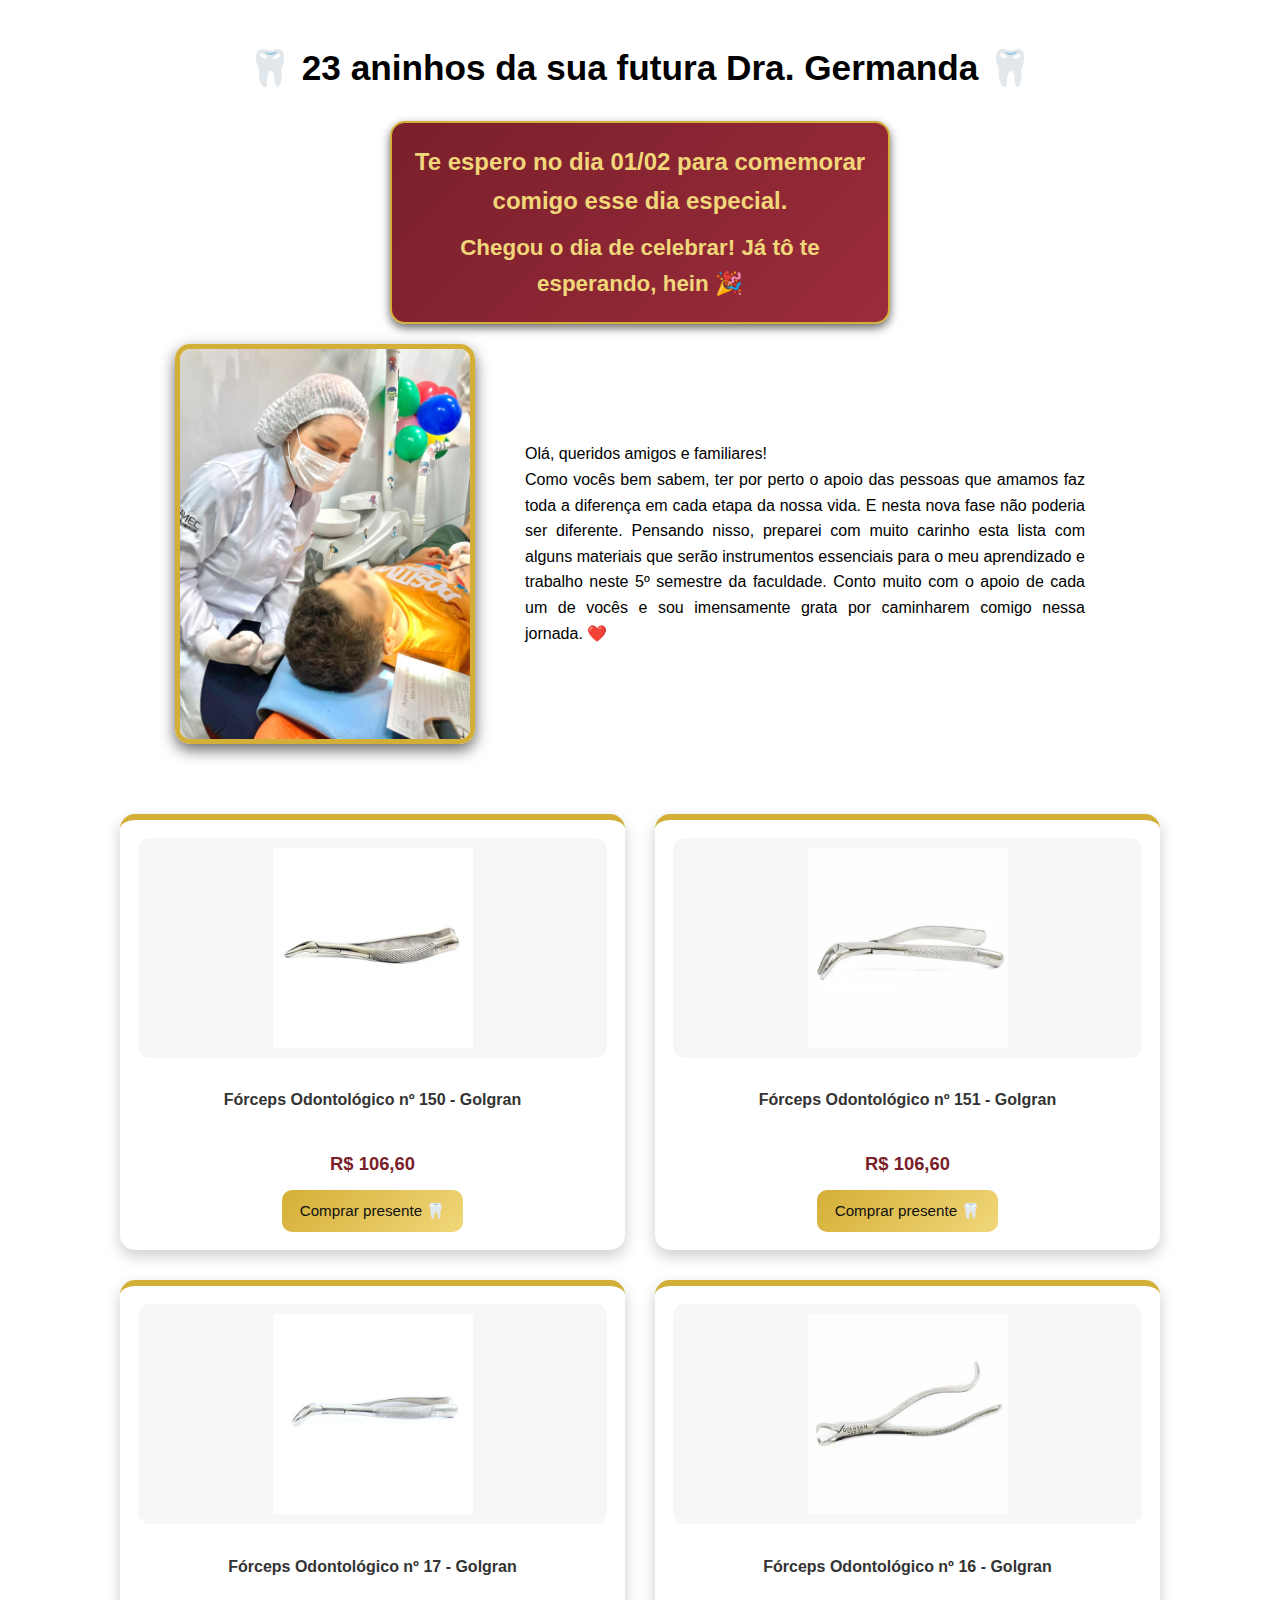
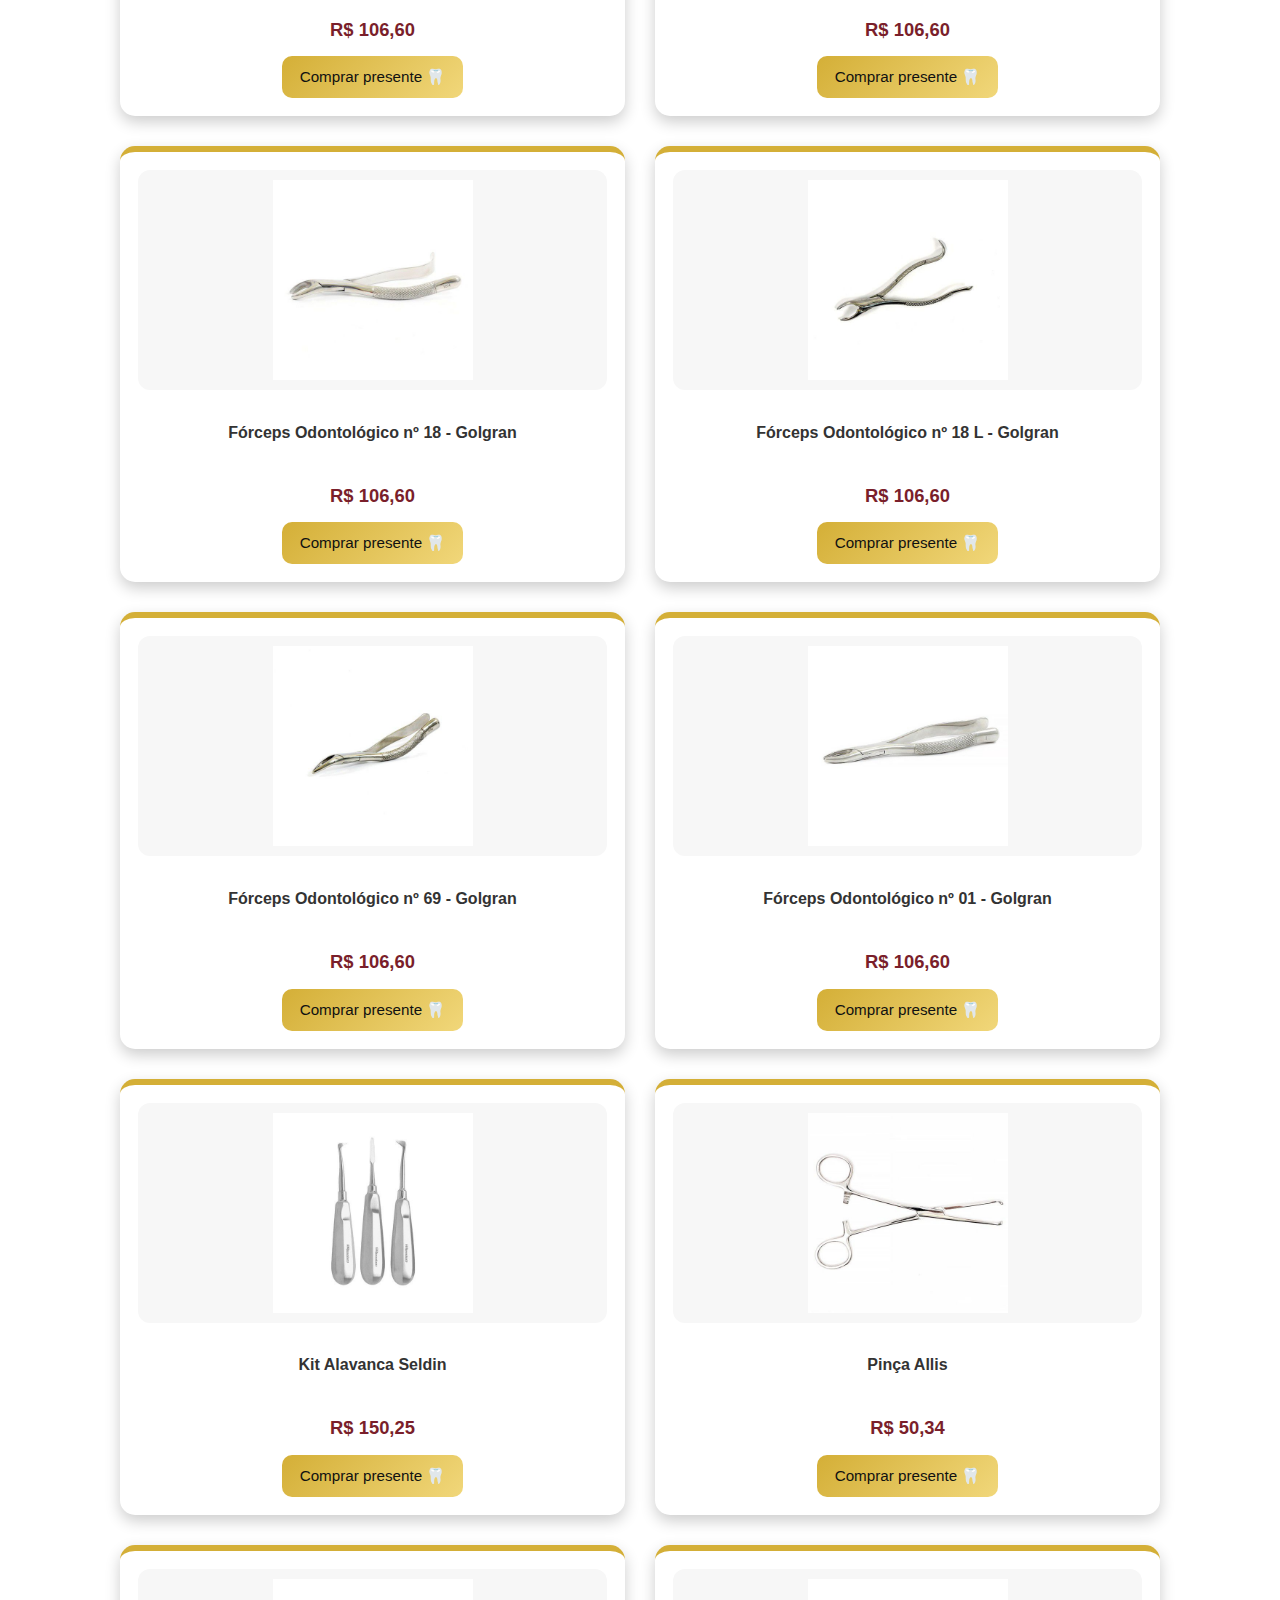
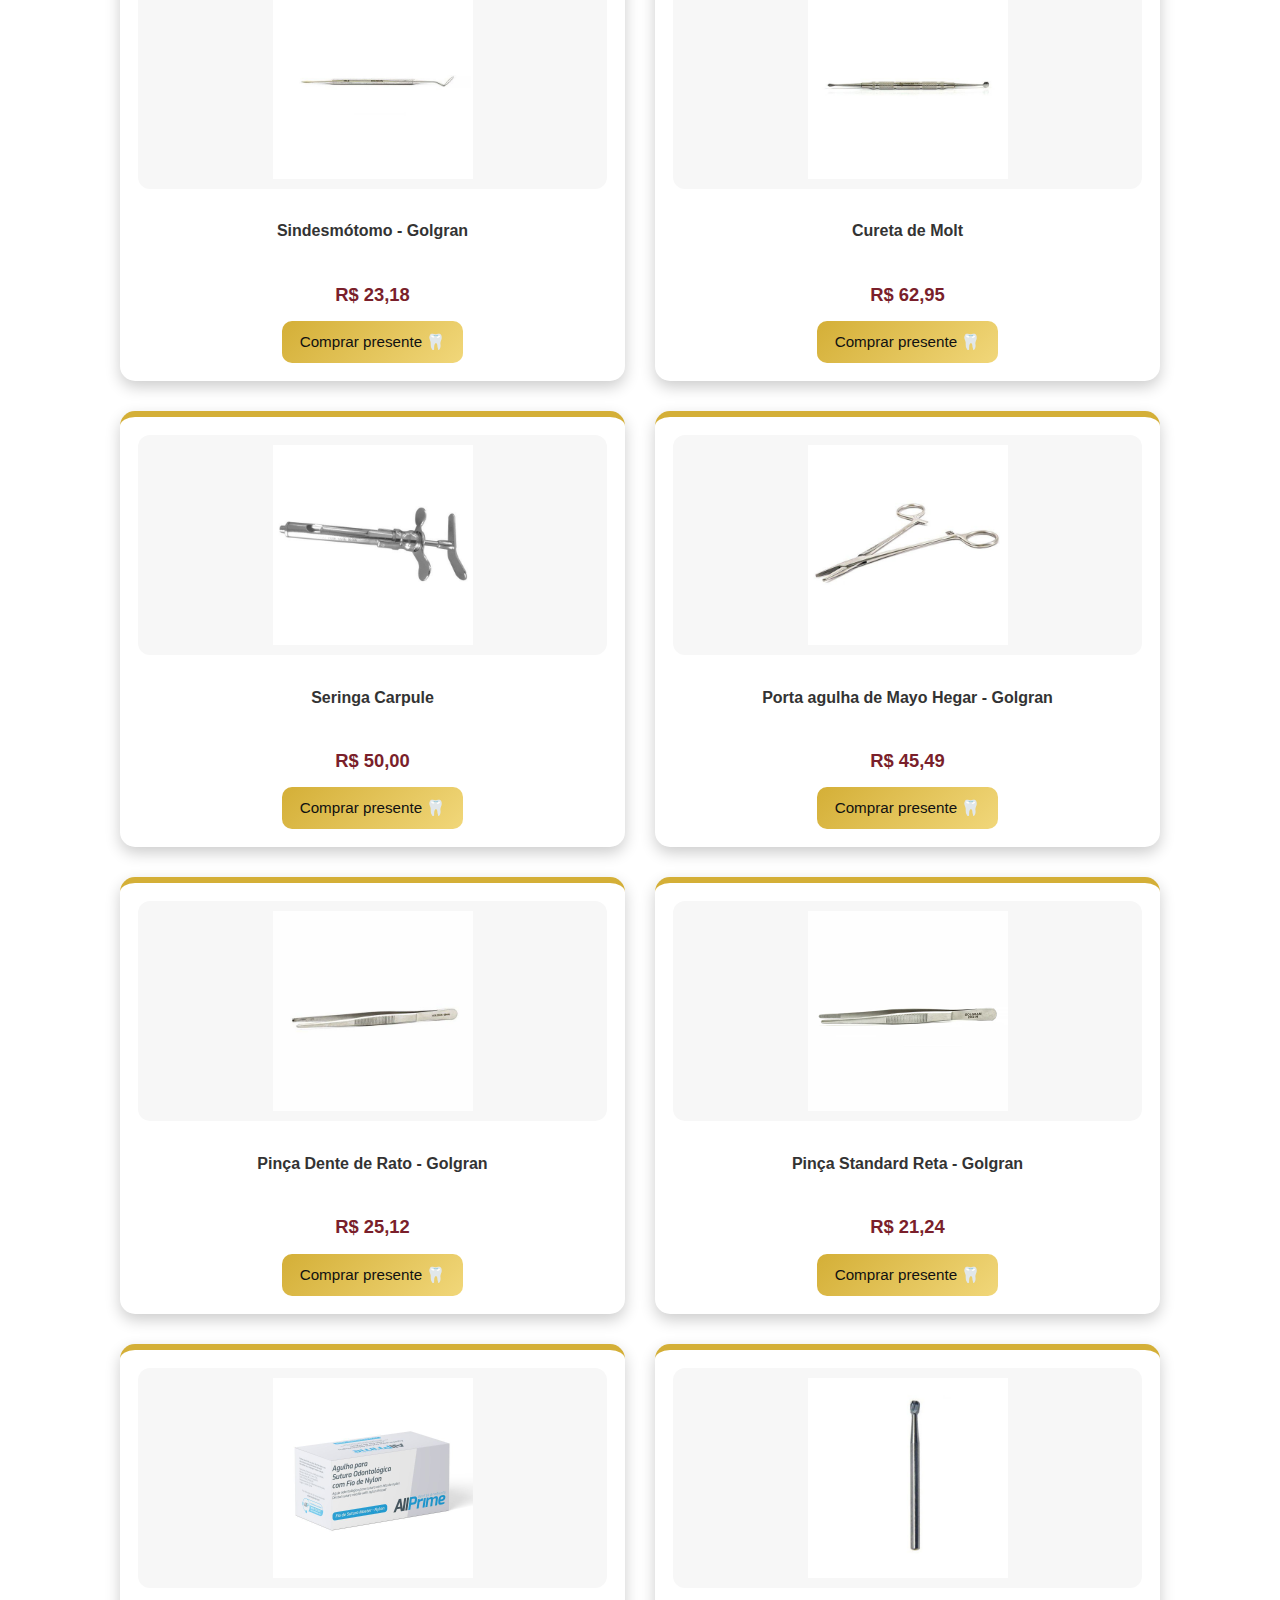
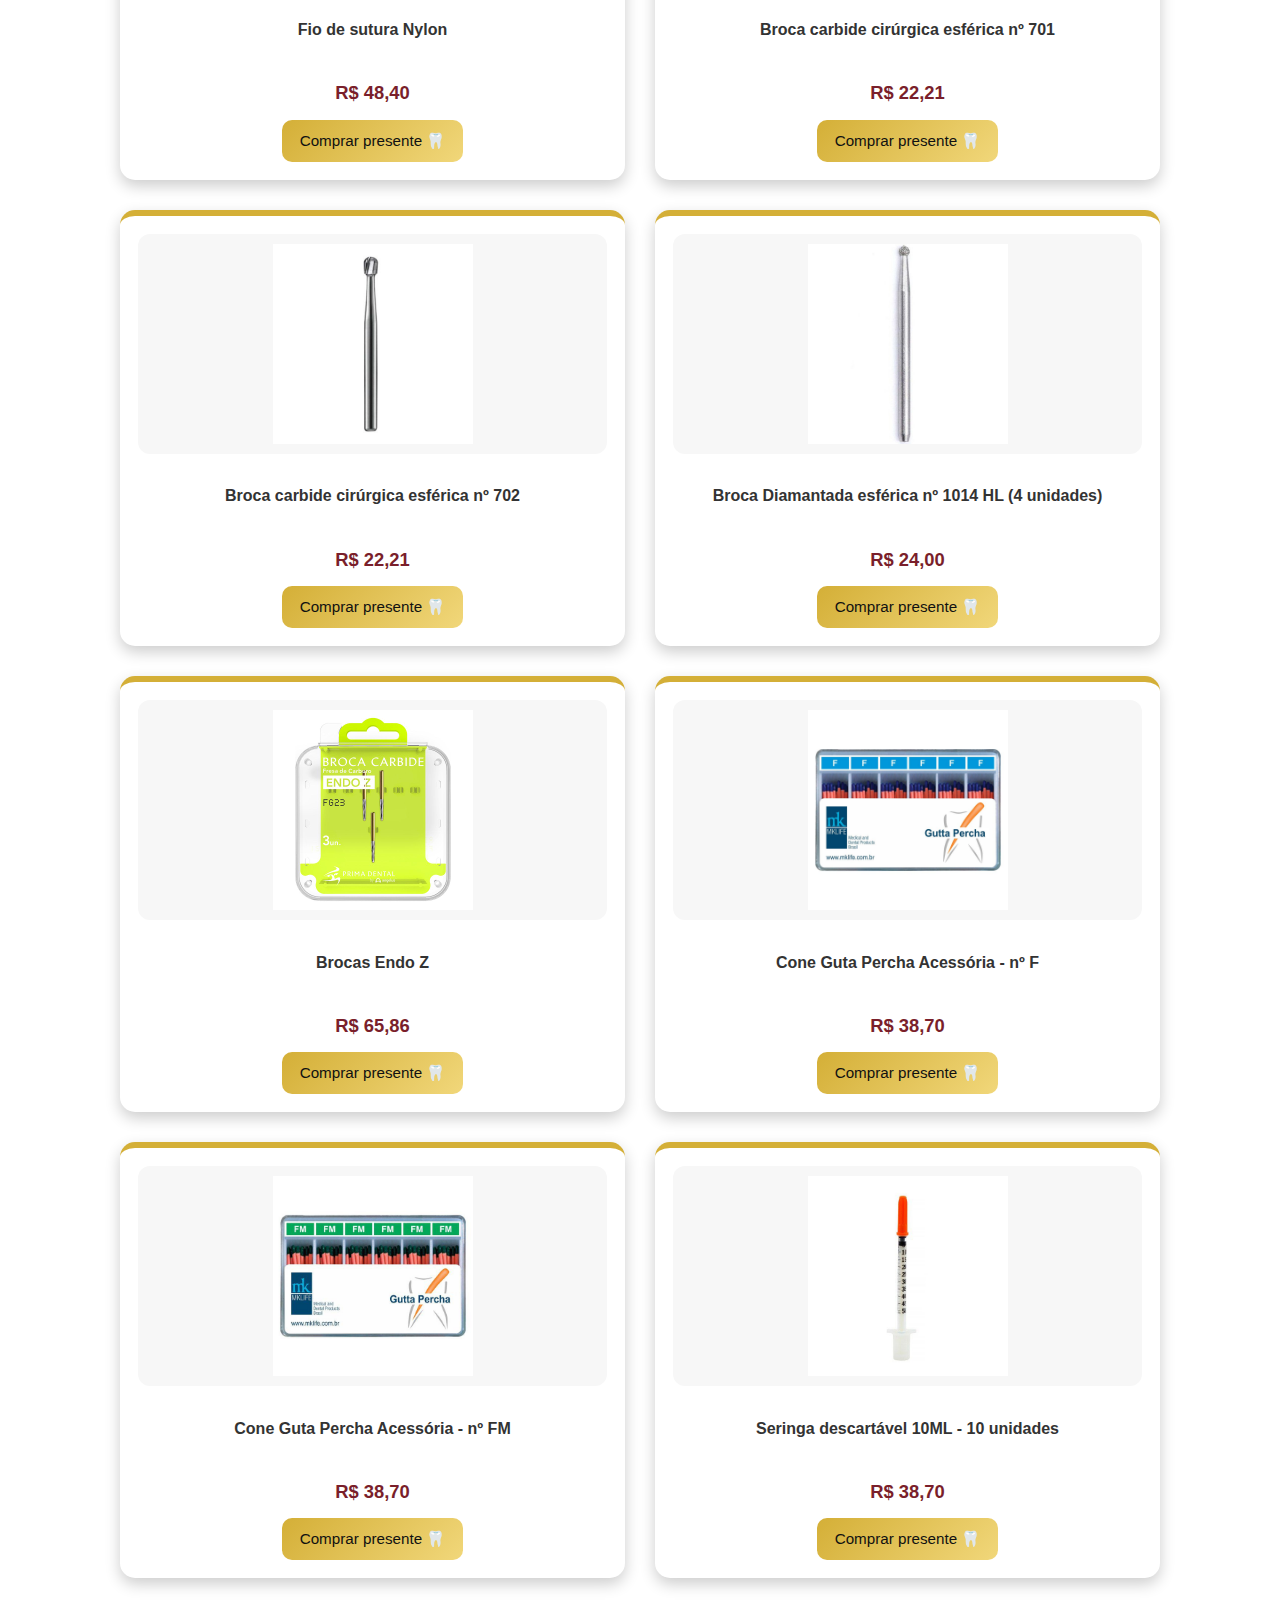
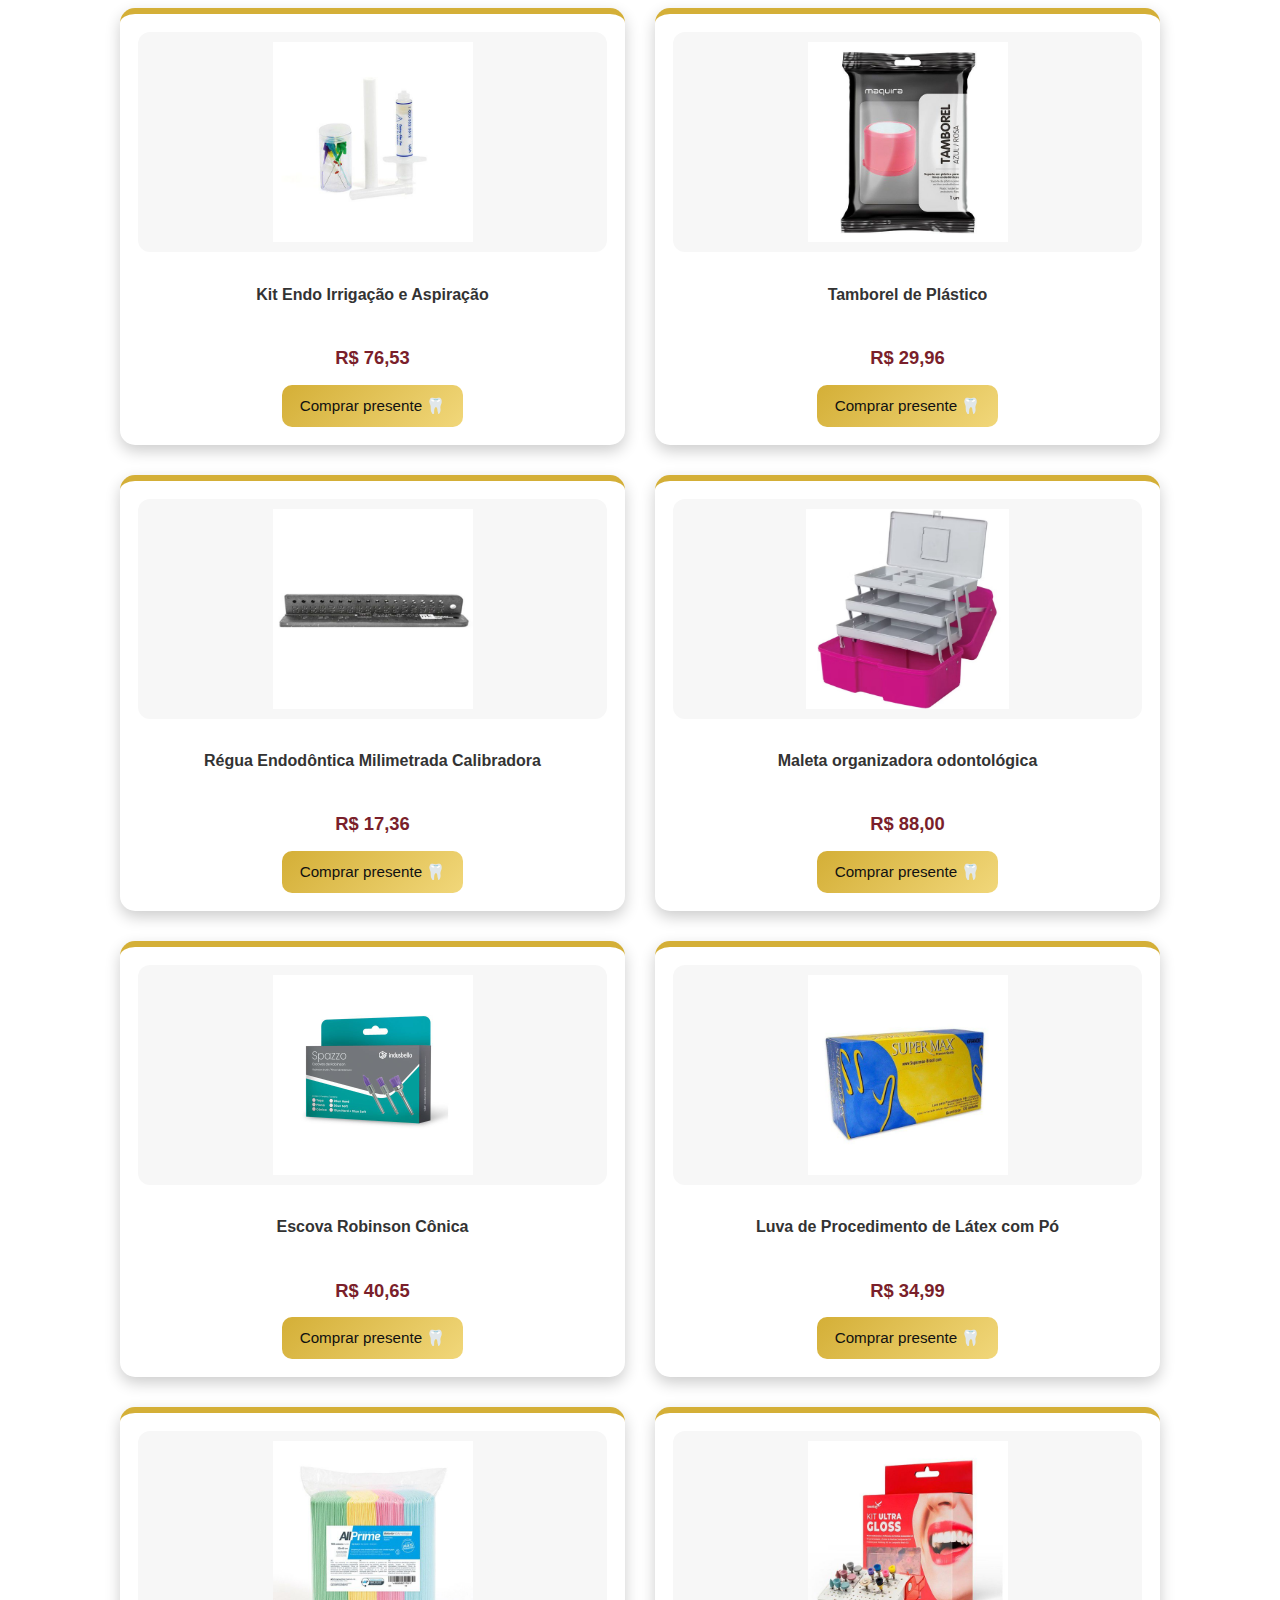
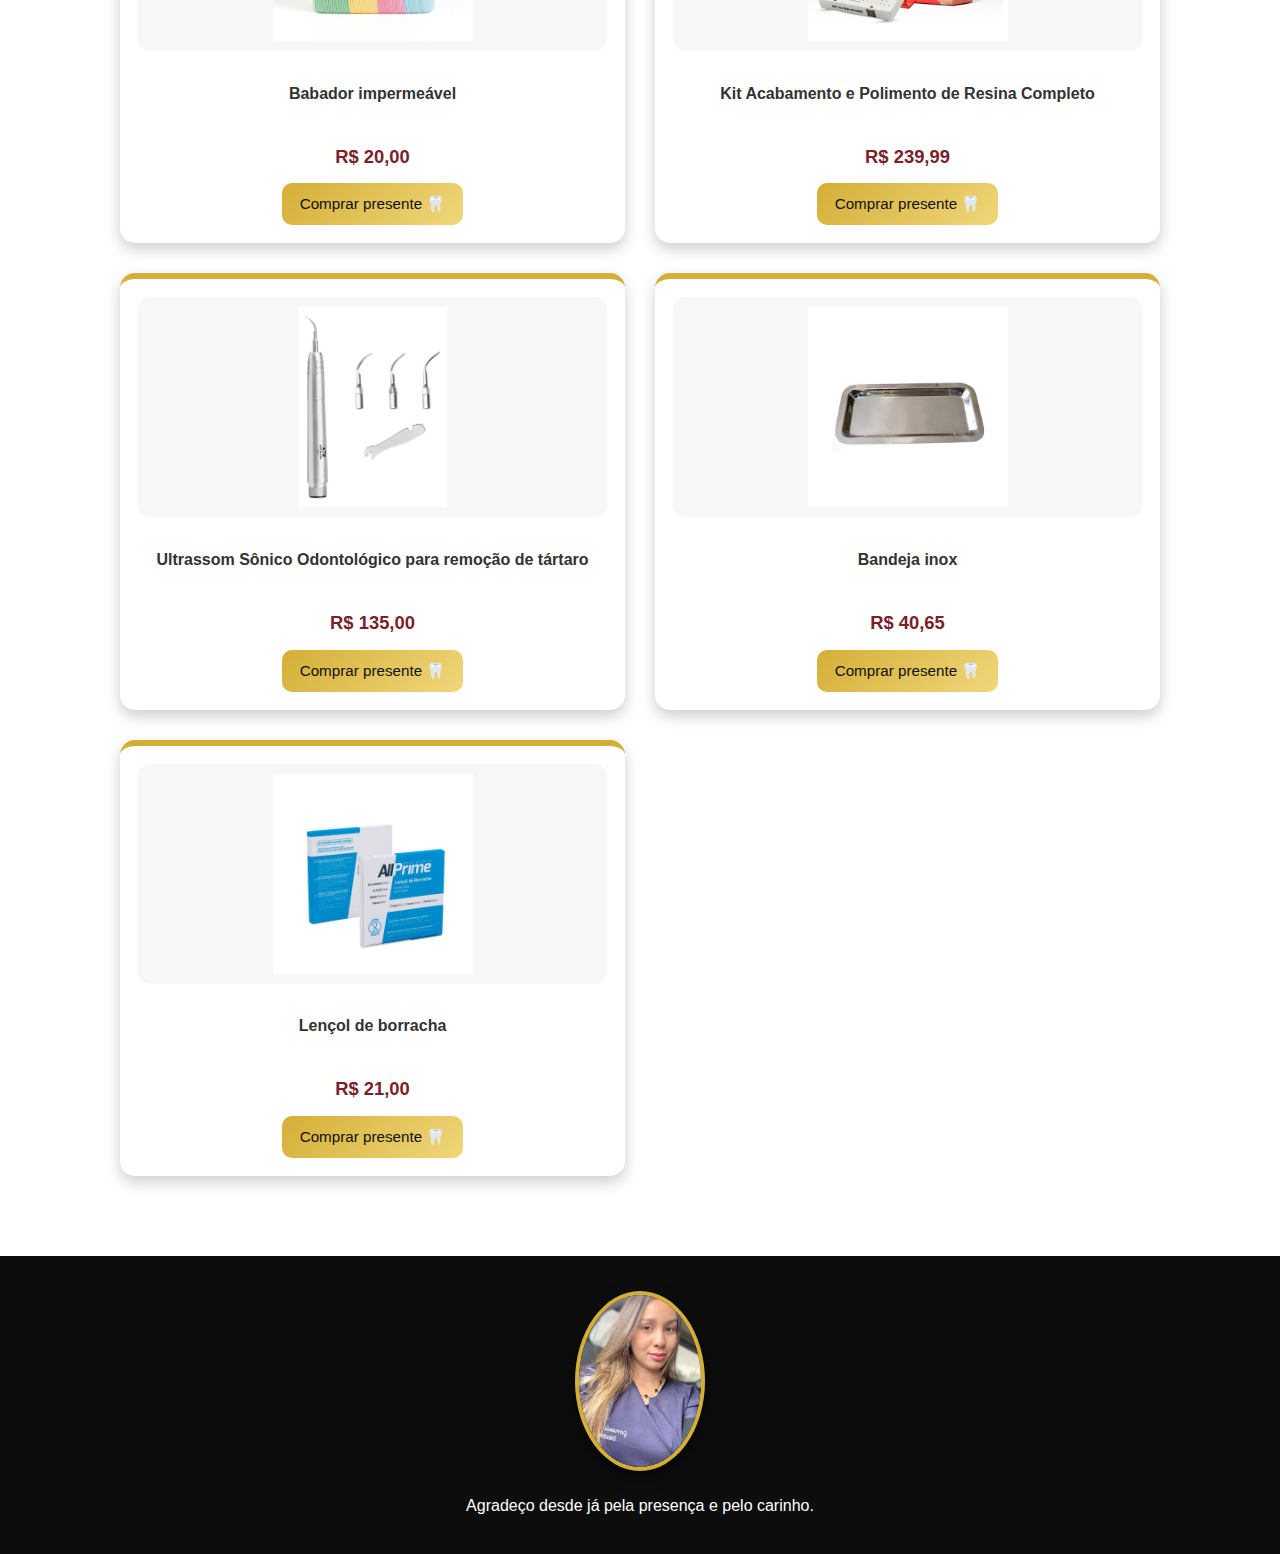
<file: index.html>
<!DOCTYPE html>
<html lang="pt-BR">
<head>
    <meta charset="UTF-8">
    <meta name="viewport" content="width=device-width, initial-scale=1.0">
    <title>Lista de Presentes da Germanda</title>
    <link rel="stylesheet" href="style.css">
</head>
<body>

<header>
    <h1 class="title">🦷 23 aninhos da sua futura Dra. Germanda 🦷</h1>

    <div class="contador">
    <h2>Te espero no dia 01/02 para comemorar comigo esse dia especial.</h2>
    <p id="tempo"></p>
</div>


    <div class="intro">
        <img src="img/germanda.jpeg" alt="Foto da Germanda" width="300" height="400">

        <p class="saudacao">
            Olá, queridos amigos e familiares!
            <br>
            Como vocês bem sabem, ter por perto o apoio das pessoas que amamos faz toda a diferença em cada etapa da nossa vida.
            E nesta nova fase não poderia ser diferente.
            Pensando nisso, preparei com muito carinho esta lista com alguns materiais que serão instrumentos essenciais para
            o meu aprendizado e trabalho neste 5º semestre da faculdade.
            Conto muito com o apoio de cada um de vocês e sou imensamente grata por caminharem comigo nessa jornada. ❤️
        </p>
    </div>
</header>

<div id="mensagem-aniversario" style="display: none;">
    <h2>🎉 Feliz Aniversário, meu amor 🎉</h2>

    <p class="declaracao">
        Desde o dia em que você entrou na minha vida, tudo ficou mais leve,
        mais bonito e cheio de sentido.
        <br><br>
        Tenho muito orgulho da mulher incrível que você é e da futura
        doutora maravilhosa que está se tornando.
        <br><br>
        Que esse novo ano venha com ainda mais sonhos realizados,
        sorrisos sinceros e conquistas.
        <br><br>
        Eu te amo ❤️
    </p>

    <button class="btn-fechar" onclick="fecharMensagem()">
        Continuar navegando
    </button>
</div>


<!-- <section class="mensagem">
    <h3>
        Organizei uma pequena lista de presentes com materiais da faculdade que me ajudariam muito.
        Sintam-se totalmente à vontade para ajudar com o valor do material ou com outro presente de sua escolha.
    </h3>
</section> -->

<section>
<div class="lista-presentes">

<!-- 1 -->
<div class="presente" data-id="1">
    <img src="img/presente 01.jpeg" alt="Fórceps 150">
    <b>Fórceps Odontológico nº 150 - Golgran</b><br>
    <span class="valor">R$ 106,60</span><br>
    <a href="pix.html">
        <button>Comprar presente 🦷</button>
    </a>
</div>

<!-- 2 -->
<div class="presente" data-id="2">
    <img src="img/presente 02.jpeg" alt="Fórceps 151">
    <b>Fórceps Odontológico nº 151 - Golgran</b><br>
    <span class="valor">R$ 106,60</span><br>
    <a href="pix.html">
        <button>Comprar presente 🦷</button>
    </a>
</div>

<!-- 3 -->
<div class="presente" data-id="3">
    <img src="img/presente 03.jpeg" alt="Fórceps 17">
    <b>Fórceps Odontológico nº 17 - Golgran</b><br>
    <span class="valor">R$ 106,60</span><br>
    <a href="pix.html">
        <button>Comprar presente 🦷</button>
    </a>
</div>

<!-- 4 -->
<div class="presente" data-id="4">
    <img src="img/presente 04.jpeg" alt="Fórceps 16">
    <b>Fórceps Odontológico nº 16 - Golgran</b><br>
    <span class="valor">R$ 106,60</span><br>
   <a href="pix.html">
        <button>Comprar presente 🦷</button>
    </a>
</div>

<!-- 5 -->
<div class="presente" data-id="5">
    <img src="img/presente 05.jpeg" alt="Fórceps 18">
    <b>Fórceps Odontológico nº 18 - Golgran</b><br>
    <span class="valor">R$ 106,60</span><br>
    <a href="pix.html">
        <button>Comprar presente 🦷</button>
    </a>
</div>

<!-- 6 -->
<div class="presente" data-id="6">
    <img src="img/presente 06.jpeg" alt="Fórceps 18L">
    <b>Fórceps Odontológico nº 18 L - Golgran</b><br>
    <span class="valor">R$ 106,60</span><br>
    <a href="pix.html">
        <button>Comprar presente 🦷</button>
    </a>
</div>

<!-- 7 -->
<div class="presente" data-id="7">
    <img src="img/presente 07.jpeg" alt="Fórceps 69">
    <b>Fórceps Odontológico nº 69 - Golgran</b><br>
    <span class="valor">R$ 106,60</span><br>
    <a href="pix.html">
        <button>Comprar presente 🦷</button>
    </a>
</div>

<!-- 8 -->
<div class="presente" data-id="8">
    <img src="img/presente 08.jpeg" alt="Fórceps 01">
    <b>Fórceps Odontológico nº 01 - Golgran</b><br>
    <span class="valor">R$ 106,60</span><br>
    <a href="pix.html">
        <button>Comprar presente 🦷</button>
    </a>
</div>

<!-- 9 -->
<div class="presente" data-id="9">
    <img src="img/presente 09.jpeg" alt="Kit Alavanca Seldin">
    <b>Kit Alavanca Seldin</b><br>
    <span class="valor">R$ 150,25</span><br>
    <a href="pix.html">
        <button>Comprar presente 🦷</button>
    </a>
</div>

<!-- 10 -->
<div class="presente" data-id="10">
    <img src="img/presente 10.jpeg" alt="Pinça Allis">
    <b>Pinça Allis</b><br>
    <span class="valor">R$ 50,34</span><br>
   <a href="pix.html">
        <button>Comprar presente 🦷</button>
    </a>
</div>

<!-- 11 -->
<div class="presente" data-id="11">
    <img src="img/presente 11.jpeg" alt="Sindesmótomo">
    <b>Sindesmótomo - Golgran</b><br>
    <span class="valor">R$ 23,18</span><br>
    <a href="pix.html">
        <button>Comprar presente 🦷</button>
    </a>
</div>

<!-- 12 -->
<div class="presente" data-id="12">
    <img src="img/presente 12.jpeg" alt="Cureta de Molt">
    <b>Cureta de Molt</b><br>
    <span class="valor">R$ 62,95</span><br>
    <a href="pix.html">
        <button>Comprar presente 🦷</button>
    </a>
</div>

<!-- 13 -->
<div class="presente" data-id="13">
    <img src="img/presente 13.jpeg" alt="Seringa Carpule">
    <b>Seringa Carpule</b><br>
    <span class="valor">R$ 50,00</span><br>
    <a href="pix.html">
        <button>Comprar presente 🦷</button>
    </a>
</div>

<!-- 14 -->
<div class="presente" data-id="14">
    <img src="img/presente 14.jpeg" alt="Porta Agulha">
    <b>Porta agulha de Mayo Hegar - Golgran</b><br>
    <span class="valor">R$ 45,49</span><br>
    <a href="pix.html">
        <button>Comprar presente 🦷</button>
    </a>
</div>

<!-- 15 -->
<div class="presente" data-id="15">
    <img src="img/presente 15.jpeg" alt="Pinça Dente de Rato">
    <b>Pinça Dente de Rato - Golgran</b><br>
    <span class="valor">R$ 25,12</span><br>
   <a href="pix.html">
        <button>Comprar presente 🦷</button>
    </a>
</div>

<!-- 16 -->
<div class="presente" data-id="16">
    <img src="img/presente 16.jpeg" alt="Pinça Standard">
    <b>Pinça Standard Reta - Golgran</b><br>
    <span class="valor">R$ 21,24</span><br>
   <a href="pix.html">
        <button>Comprar presente 🦷</button>
    </a>
</div>

<!-- 17 -->
<div class="presente" data-id="17">
    <img src="img/presente 17.jpeg" alt="Fio de sutura">
    <b>Fio de sutura Nylon</b><br>
    <span class="valor">R$ 48,40</span><br>
    <a href="pix.html">
        <button>Comprar presente 🦷</button>
    </a>
</div>

<!-- 18 -->
<div class="presente" data-id="18">
    <img src="img/presente 18.jpeg" alt="Broca 701">
    <b>Broca carbide cirúrgica esférica nº 701</b><br>
    <span class="valor">R$ 22,21</span><br>
    <a href="pix.html">
        <button>Comprar presente 🦷</button>
    </a>
</div>

<!-- 19 -->
<div class="presente" data-id="19">
    <img src="img/presente 19.jpeg" alt="Broca 702">
    <b>Broca carbide cirúrgica esférica nº 702</b><br>
    <span class="valor">R$ 22,21</span><br>
    <a href="pix.html">
        <button>Comprar presente 🦷</button>
    </a>
</div>

<!-- 20 -->
<div class="presente" data-id="20">
    <img src="img/presente 20.jpeg" alt="Broca 1014">
    <b>Broca Diamantada esférica nº 1014 HL (4 unidades)</b><br>
    <span class="valor">R$ 24,00</span><br>
    <a href="pix.html">
        <button>Comprar presente 🦷</button>
    </a>
</div>

<!-- 21 -->
<div class="presente" data-id="21">
    <img src="img/presente 21.jpeg" alt="Brocas Endo Z">
    <b>Brocas Endo Z</b><br>
    <span class="valor">R$ 65,86</span><br>
    <a href="pix.html">
        <button>Comprar presente 🦷</button>
    </a>
</div>

<!-- 22 -->
<div class="presente" data-id="22">
    <img src="img/presente 22.jpeg" alt="Cone Guta Percha F">
    <b>Cone Guta Percha Acessória - nº F</b><br>
    <span class="valor">R$ 38,70</span><br>
    <a href="pix.html">
        <button>Comprar presente 🦷</button>
    </a>
</div>

<!-- 23 -->
<div class="presente" data-id="23">
    <img src="img/presente 23.jpeg" alt="Cone Guta Percha FM">
    <b>Cone Guta Percha Acessória - nº FM</b><br>
    <span class="valor">R$ 38,70</span><br>
   <a href="pix.html">
        <button>Comprar presente 🦷</button>
    </a>
</div>

<!-- 24 -->
<div class="presente" data-id="24">
    <img src="img/presente 24.jpeg" alt="Seringa 10ml">
    <b>Seringa descartável 10ML - 10 unidades</b><br>
    <span class="valor">R$ 38,70</span><br>
    <a href="pix.html">
        <button>Comprar presente 🦷</button>
    </a>
</div>

<!-- 25 -->
<div class="presente" data-id="25">
    <img src="img/presente 25.jpeg" alt="Kit Endo">
    <b>Kit Endo Irrigação e Aspiração</b><br>
    <span class="valor">R$ 76,53</span><br>
   <a href="pix.html">
        <button>Comprar presente 🦷</button>
    </a>
</div>

<!-- 26 -->
<div class="presente" data-id="26">
    <img src="img/presente 26.jpeg" alt="Tamborel">
    <b>Tamborel de Plástico</b><br>
    <span class="valor">R$ 29,96</span><br>
    <a href="pix.html">
        <button>Comprar presente 🦷</button>
    </a>
</div>

<!-- 27 -->
<div class="presente" data-id="27">
    <img src="img/presente 27.jpeg" alt="Régua Endodôntica">
    <b>Régua Endodôntica Milimetrada Calibradora</b><br>
    <span class="valor">R$ 17,36</span><br>
    <a href="pix.html">
        <button>Comprar presente 🦷</button>
    </a>
</div>

<!-- 28 -->
<div class="presente" data-id="28">
    <img src="img/presente 28.jpeg" alt="Maleta organizadora odontológica">
    <b>Maleta organizadora odontológica</b><br>
    <span class="valor">R$ 88,00</span><br>
    <a href="pix.html">
        <button>Comprar presente 🦷</button>
    </a>
</div>

<!-- 29 -->
<div class="presente" data-id="29">
    <img src="img/presente 29.jpeg" alt="Escova Robinson Cônica">
    <b>Escova Robinson Cônica</b><br>
    <span class="valor">R$ 40,65</span><br>
    <a href="pix.html">
        <button>Comprar presente 🦷</button>
    </a>
</div>

<!-- 30 -->
<div class="presente" data-id="30">
    <img src="img/presente 30.jpeg" alt="Luva de Procedimento de Látex com Pó">
    <b>Luva de Procedimento de Látex com Pó</b><br>
    <span class="valor">R$ 34,99</span><br>
    <a href="pix.html">
        <button>Comprar presente 🦷</button>
    </a>
</div>

<!-- 31 -->
<div class="presente" data-id="31">
    <img src="img/presente 31.jpeg" alt="Babador impermeável">
    <b>Babador impermeável </b><br>
    <span class="valor">R$ 20,00</span><br>
    <a href="pix.html">
        <button>Comprar presente 🦷</button>
    </a>
</div>

<!-- 32 -->
<div class="presente" data-id="32">
    <img src="img/presente 32.jpeg" alt="Kit Acabamento e Polimento de Resina Completo">
    <b>Kit Acabamento e Polimento de Resina Completo</b><br>
    <span class="valor">R$ 239,99</span><br>
    <a href="pix.html">
        <button>Comprar presente 🦷</button>
    </a>
</div>

<!-- 33 -->
<div class="presente" data-id="33">
    <img src="img/presente 33.jpeg" alt="Ultrassom Sônico Odontológico para remoção de tártaro">
    <b>Ultrassom Sônico Odontológico para remoção de tártaro</b><br>
    <span class="valor">R$ 135,00</span><br>
    <a href="pix.html">
        <button>Comprar presente 🦷</button>
    </a>
</div>

<!-- 34 -->
<div class="presente" data-id="34">
    <img src="img/presente 34.jpeg" alt="Bandeja inox">
    <b>Bandeja inox</b><br>
    <span class="valor">R$ 40,65</span><br>
    <a href="pix.html">
        <button>Comprar presente 🦷</button>
    </a>
</div>

<!-- 35 -->
<div class="presente" data-id="35">
    <img src="img/presente 35.jpeg" alt="Lençol de borracha">
    <b>Lençol de borracha</b><br>
    <span class="valor">R$ 21,00</span><br>
    <a href="pix.html">
        <button>Comprar presente 🦷</button>
    </a>
</div>

</div>
</section>

<footer>
    <img class="foto" src="img/bonita.jpeg" alt="eu">
    <p class="despedida">Agradeço desde já pela presença e pelo carinho.</p>
</footer>

<script src="script.js"></script>
</body>
</html>
</file>
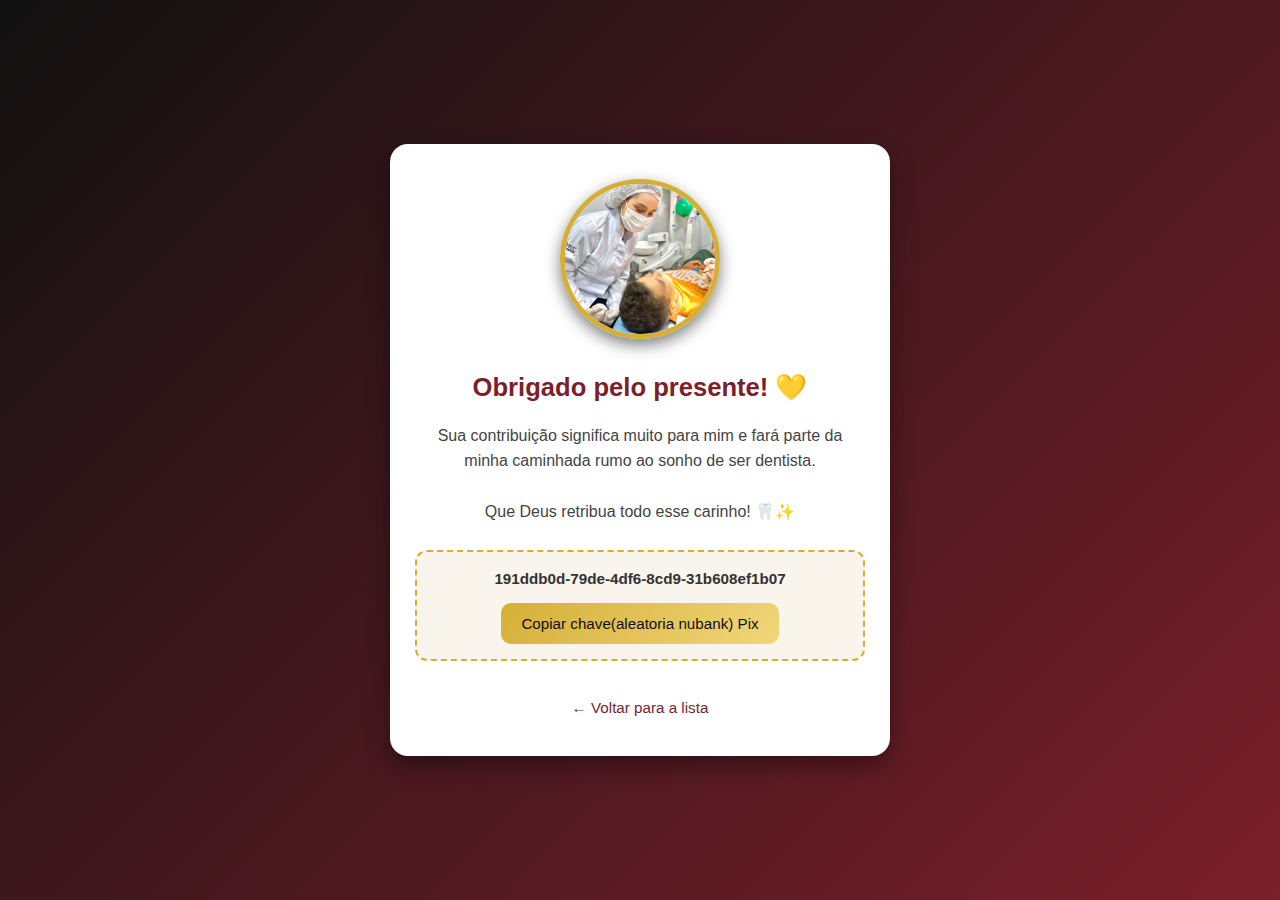
<file: pix.html>
<!DOCTYPE html>
<html lang="pt-BR">
<head>
    <meta charset="UTF-8">
    <title>Obrigado pelo presente ❤️</title>
    <link rel="stylesheet" href="style.css">
</head>
<body class="pix-page">

    <div class="pix-container">
        <img src="img/germanda.jpeg" alt="Germanda" class="pix-foto">

        <h1>Obrigado pelo presente! 💛</h1>

        <p class="pix-texto">
            Sua contribuição significa muito para mim e fará parte
            da minha caminhada rumo ao sonho de ser dentista.
            <br><br>
            Que Deus retribua todo esse carinho! 🦷✨
        </p>

        <div class="pix-box">
            <span id="chave-pix">191ddb0d-79de-4df6-8cd9-31b608ef1b07</span>
            <button onclick="copiarPix()">Copiar chave(aleatoria nubank) Pix</button>
        </div>

        <a href="index.html" class="voltar">← Voltar para a lista</a>
    </div>

    <script src="script.js"></script>
</body>
</html>
</file>
<file: style.css>
/* RESET */
* {
    margin: 0;
    padding: 0;
    box-sizing: border-box;
    font-family: 'Arial', Helvetica, sans-serif;
}

/* BODY */
body {
    background-color: white;
    color: #333333;
    line-height: 1.6;
}

/* HEADER */
header {
    background-color: white;
    padding: 40px 20px;
    text-align: center;
    color: #ffffff;
}

.title {
    font-size: 2.2rem;
    margin-bottom: 25px;
    color: black;
}

/* CONTADOR */
.contador {
    background: linear-gradient(135deg, #7a1f2b, #9b2c3b);
    border: 2px solid #d4af37;
    border-radius: 15px;
    padding: 20px;
    margin: 20px auto;
    max-width: 500px;
    text-align: center;
    box-shadow: 0 4px 10px rgba(0,0,0,0.6);
}

.contador h2 {
    color: #f1d77a;
    margin-bottom: 10px;
}

#tempo {
    font-size: 1.4rem;
    font-weight: bold;
    color: #f1d77a;
}

/* INTRO */
.intro {
    display: flex;
    align-items: center;
    justify-content: center;
    gap: 30px;
    flex-wrap: wrap;
}

.intro img {
    border-radius: 15px;
    object-fit: cover;
    border: 5px solid #d4af37;
    box-shadow: 0 6px 15px rgba(0,0,0,0.6);
}

.saudacao {
    max-width: 600px;
    background-color: rgba(255,255,255,0.08);
    padding: 20px;
    border-radius: 12px;
    font-size: 1rem;
    text-align: justify;
    color: black;
}

/* MENSAGEM */
.mensagem {
    background-color: #ffffff;
    color: #333333;
    padding: 25px;
    margin: 30px auto;
    max-width: 900px;
    text-align: center;
    border-radius: 12px;
    box-shadow: 0 4px 12px rgba(0,0,0,0.3);
}

/* LISTA DE PRESENTES */
.lista-presentes {
    display: grid;
    grid-template-columns: repeat(2, 1fr);
    gap: 30px;
    padding: 30px;
    max-width: 1100px;
    margin: auto;
}

/* CARD PRESENTE */
.presente {
    background-color: #ffffff;
    border-radius: 15px;
    padding: 18px;
    text-align: center;
    box-shadow: 0 6px 15px rgba(0,0,0,0.2);
    border-top: 6px solid #d4af37;
    transition: transform 0.25s ease, box-shadow 0.25s ease;
    color: #333333;
}

.presente:hover {
    transform: translateY(-6px);
    box-shadow: 0 10px 20px rgba(212,175,55,0.5);
}

.presente img {
    width: 100%;
    max-height: 220px;
    object-fit: contain;
    border-radius: 12px;
    margin-bottom: 12px;
    background-color: #f7f7f7;
    padding: 10px;
}

.presente b {
    display: block;
    margin: 10px 0;
    font-size: 1rem;
}

.valor {
    font-size: 1.15rem;
    font-weight: bold;
    color: #7a1f2b;
}

/* BOTÃO */
.presente button {
    margin-top: 12px;
    padding: 12px 18px;
    border: none;
    background: linear-gradient(135deg, #d4af37, #f1d77a);
    color: #111111;
    font-size: 0.95rem;
    border-radius: 10px;
    cursor: pointer;
    transition: transform 0.2s ease, box-shadow 0.2s ease;
}

.presente button:hover {
    transform: scale(1.05);
    box-shadow: 0 8px 18px rgba(212,175,55,0.6);
}

/* FOOTER */
footer {
    background-color: #0d0d0d;
    padding: 35px 20px;
    text-align: center;
    margin-top: 50px;
}

footer .foto {
    width: 130px;
    height: 180px;
    border-radius: 50%;
    object-fit: cover;
    margin-bottom: 15px;
    border: 4px solid #d4af37;
    box-shadow: 0 6px 15px rgba(0,0,0,0.6);
}

footer .despedida {
    font-size: 1rem;
    max-width: 550px;
    margin: auto;
    color: #ffffff;
}

/* RESPONSIVO */
@media (max-width: 768px) {
    .lista-presentes {
        grid-template-columns: 1fr;
    }

    .intro {
        flex-direction: column;
    }

    .title {
        font-size: 1.7rem;
    }
}

/* MENSAGEM DE ANIVERSÁRIO */
#mensagem-aniversario {
    position: fixed;
    top: 0;
    left: 0;
    width: 100%;
    height: 100vh;
    background: rgba(17, 17, 17, 0.85);
    display: flex;
    align-items: center;
    justify-content: center;
    z-index: 9999;
    padding: 20px;
}

#mensagem-aniversario h2 {
    font-size: 1.8rem;
    color: #d4af37;
    margin-bottom: 20px;
    text-align: center;
}

#mensagem-aniversario .declaracao {
    background: #ffffff;
    padding: 25px;
    border-radius: 18px;
    font-size: 1.05rem;
    line-height: 1.6;
    color: #333333;
    max-width: 520px;
    box-shadow: 0 15px 35px rgba(0,0,0,0.6);
}

.btn-fechar {
    display: block;
    margin: 25px auto 0;
    padding: 14px 26px;
    border: none;
    border-radius: 30px;
    background: linear-gradient(135deg, #d4af37, #f1d77a);
    color: #111111;
    font-size: 1rem;
    font-weight: bold;
    cursor: pointer;
    transition: transform 0.2s ease, box-shadow 0.2s ease;
}

.btn-fechar:hover {
    transform: scale(1.05);
    box-shadow: 0 10px 25px rgba(212,175,55,0.6);
}

/* PÁGINA PIX */
.pix-page {
    min-height: 100vh;
    background: linear-gradient(135deg, #111111, #7a1f2b);
    display: flex;
    align-items: center;
    justify-content: center;
    padding: 30px 15px;
}

.pix-container {
    background-color: #ffffff;
    max-width: 500px;
    width: 100%;
    padding: 35px 25px;
    border-radius: 18px;
    text-align: center;
    box-shadow: 0 10px 25px rgba(0,0,0,0.4);
}

.pix-foto {
    width: 160px;
    height: 160px;
    border-radius: 50%;
    object-fit: cover;
    border: 5px solid #d4af37;
    box-shadow: 0 6px 15px rgba(0,0,0,0.5);
    margin-bottom: 20px;
}

.pix-container h1 {
    font-size: 1.6rem;
    color: #7a1f2b;
    margin-bottom: 15px;
}

.pix-texto {
    font-size: 1rem;
    color: #444444;
    margin-bottom: 25px;
    line-height: 1.6;
}

.pix-box {
    background-color: #f9f5ec;
    border: 2px dashed #d4af37;
    border-radius: 12px;
    padding: 15px;
    margin-bottom: 25px;
}

#chave-pix {
    display: block;
    font-size: 0.95rem;
    font-weight: bold;
    color: #333333;
    margin-bottom: 12px;
    word-break: break-all;
}

.pix-box button {
    padding: 12px 20px;
    border: none;
    background: linear-gradient(135deg, #d4af37, #f1d77a);
    color: #111111;
    border-radius: 10px;
    font-size: 0.95rem;
    cursor: pointer;
}

.voltar {
    display: inline-block;
    text-decoration: none;
    color: #7a1f2b;
    font-size: 0.95rem;
    margin-top: 10px;
}

@media (max-width: 480px) {
    #mensagem-aniversario .declaracao {
        padding: 18px;
        font-size: 0.95rem;
    }

    #mensagem-aniversario h2 {
        font-size: 1.3rem;
    }
}
</file>
